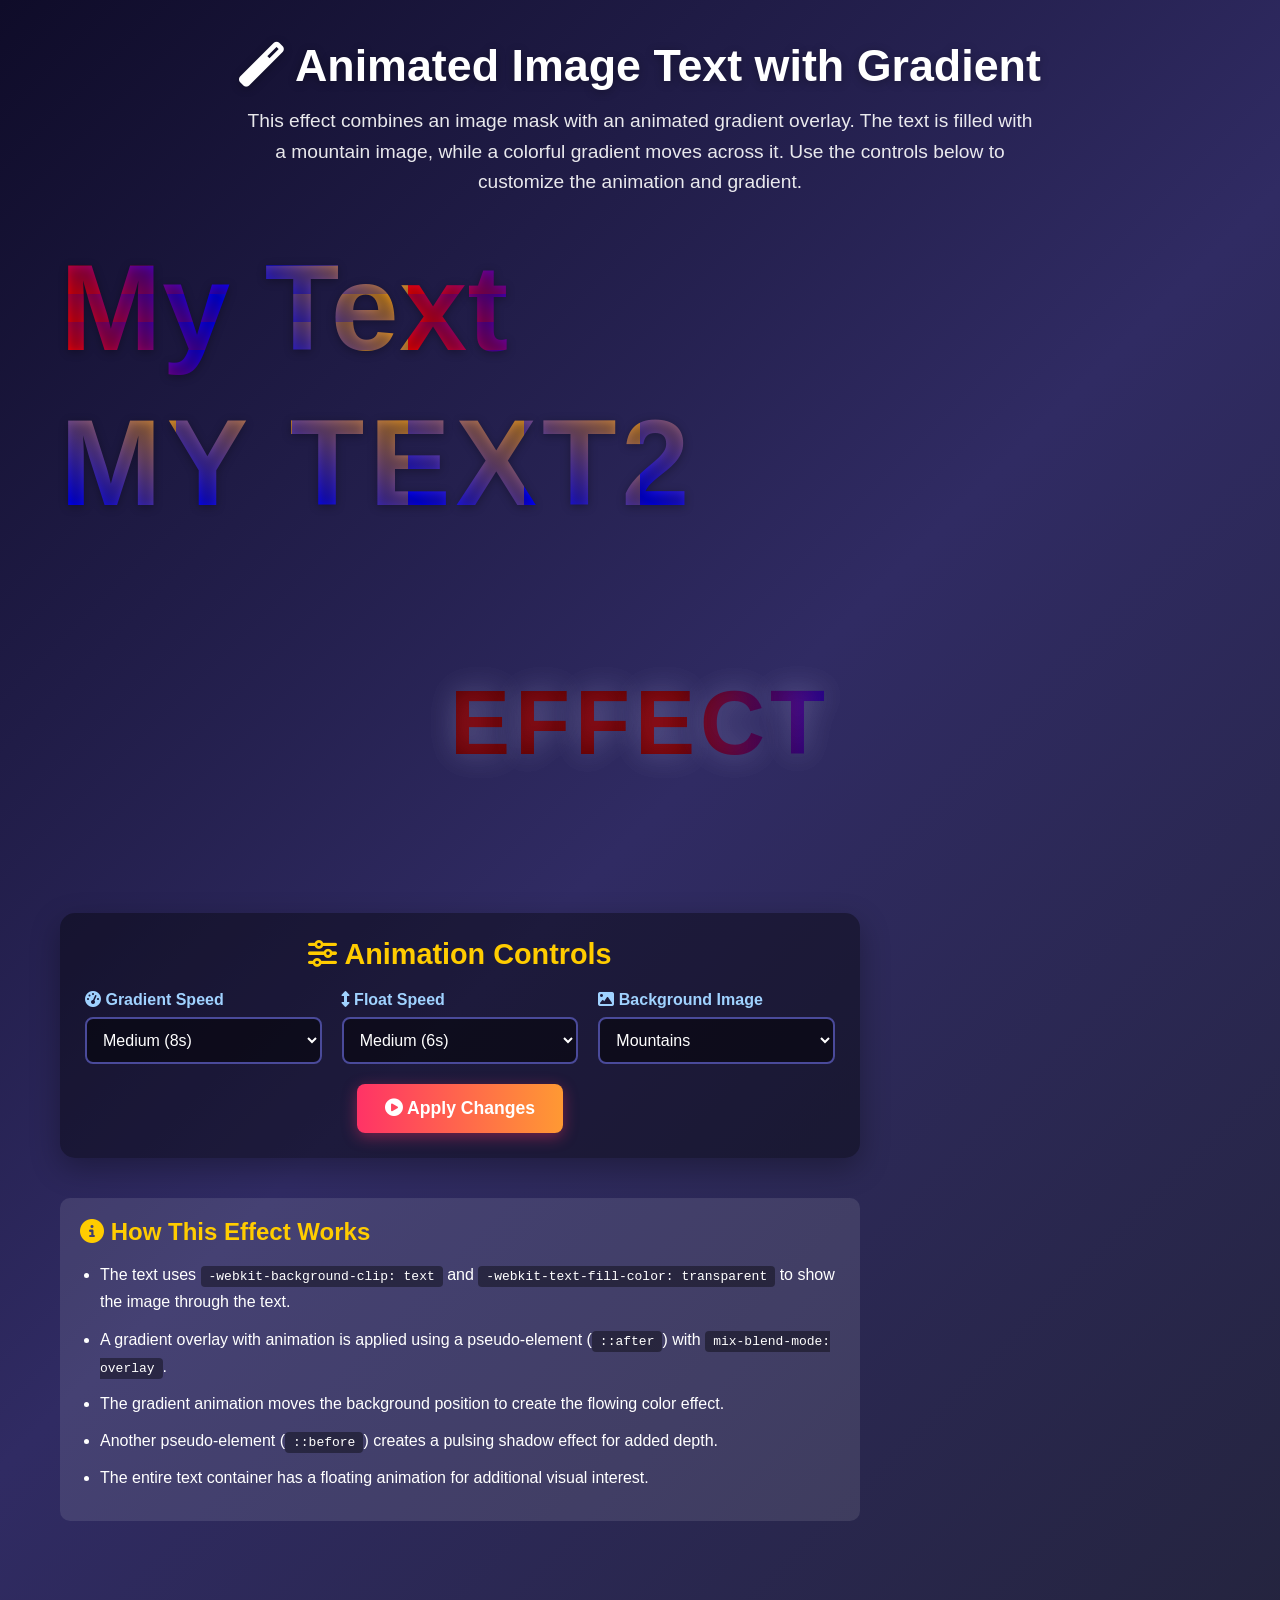
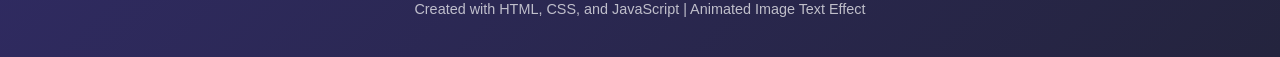
<file: text-gradient.html>
<!DOCTYPE html>
<html lang="en">

<head>
    <meta charset="UTF-8">
    <meta name="viewport" content="width=device-width, initial-scale=1.0">
    <title>Animated Image Text with Gradient</title>
    <link rel="stylesheet" href="https://cdnjs.cloudflare.com/ajax/libs/font-awesome/6.4.0/css/all.min.css">
    <style>
        * {
            margin: 0;
            padding: 0;
            box-sizing: border-box;
        }

        body {
            font-family: 'Segoe UI', Tahoma, Geneva, Verdana, sans-serif;
            background: linear-gradient(135deg, #0f0c29, #302b63, #24243e);
            color: white;
            min-height: 100vh;
            display: flex;
            flex-direction: column;
            align-items: center;
            padding: 20px;
            overflow-x: hidden;
        }

        .container {
            max-width: 1200px;
            width: 100%;
            padding: 20px;
        }

        header {
            text-align: center;
            margin-bottom: 40px;
        }

        h1 {
            font-size: 2.8rem;
            margin-bottom: 15px;
            text-shadow: 0 2px 10px rgba(0, 0, 0, 0.3);
        }

        .description {
            font-size: 1.2rem;
            max-width: 800px;
            margin: 0 auto 30px;
            line-height: 1.6;
            opacity: 0.9;
        }

        .text-container {
            display: flex;
            justify-content: center;
            align-items: center;
            margin: 40px 0;
            min-height: 300px;
        }

        .image-text {
            font-size: 90px;
            font-weight: 900;
            text-transform: uppercase;
            letter-spacing: 5px;
            background-image: url('https://images.unsplash.com/photo-1506905925346-21bda4d32df4?ixlib=rb-4.0.3&ixid=M3wxMjA3fDB8MHxwaG90by1wYWdlfHx8fGVufDB8fHx8fA%3D%3D&auto=format&fit=crop&w=2070&q=80');
            background-size: cover;
            background-position: center;
            background-clip: text;
            -webkit-background-clip: text;
            -webkit-text-fill-color: transparent;
            position: relative;
            text-shadow: 0 0 30px rgba(255, 255, 255, 0.2);
            animation: float 6s ease-in-out infinite;
        }

        /* Gradient overlay animation */
        .image-text::after {
            content: attr(data-text);
            position: absolute;
            left: 0;
            top: 0;
            width: 100%;
            height: 100%;
            background: linear-gradient(90deg, red 20%, blue 40%, orange 10%, purple 60%, green 80%);
            background-size: 300% 100%;
            background-clip: text;
            -webkit-background-clip: text;
            -webkit-text-fill-color: transparent;
            mix-blend-mode: overlay;
            animation: gradientMove 8s ease infinite;
            z-index: 2;
        }


        .my-text {
            font-size: 122px;
            font-weight: bolder;
            background: linear-gradient(33deg, red, blue, orange);
            letter-spacing: .5px;
            background-clip: text;
            -webkit-text-fill-color: transparent;
            animation: gradientMove 12s ease infinite;
            background-size: 30% 20%;
        }

        .my-text2 {
            position: relative;
            font-size: 122px;
            font-weight: 900;
            text-transform: uppercase;
            letter-spacing: 5px;
            background: linear-gradient(33deg, red, blue, orange);
            background-size: cover;
            background-clip: text;
            -webkit-text-fill-color: transparent;
            animation: float 4s ease-in-out infinite;
            animation: gradientMove 12s ease infinite;
            background-size: 10% 200%;
        }


        /* Animations */
        @keyframes gradientMove {
            0% {
                background-position: 0% 50%;
            }

            50% {
                background-position: 100% 50%;
            }

            100% {
                background-position: 0% 50%;
            }
        }

        @keyframes float {

            0%,
            100% {
                transform: translateY(0);
            }

            50% {
                transform: translateY(-20px);
            }
        }

        @keyframes pulse {

            0%,
            100% {
                opacity: 0.3;
            }

            50% {
                opacity: 0.7;
            }
        }

        .controls {
            background: rgba(0, 0, 0, 0.4);
            border-radius: 15px;
            padding: 25px;
            margin-top: 30px;
            max-width: 800px;
            width: 100%;
            box-shadow: 0 10px 30px rgba(0, 0, 0, 0.3);
        }

        .controls h2 {
            font-size: 1.8rem;
            margin-bottom: 20px;
            text-align: center;
            color: #ffcc00;
        }

        .control-group {
            display: flex;
            flex-wrap: wrap;
            gap: 20px;
            justify-content: center;
            margin-bottom: 20px;
        }

        .control-item {
            flex: 1;
            min-width: 200px;
        }

        label {
            display: block;
            margin-bottom: 8px;
            font-weight: 600;
            color: #a0d2ff;
        }

        select,
        input {
            width: 100%;
            padding: 12px;
            border-radius: 8px;
            border: 2px solid #4a4a9a;
            background-color: rgba(0, 0, 0, 0.5);
            color: white;
            font-size: 1rem;
        }

        button {
            background: linear-gradient(90deg, #ff3366, #ff9933);
            color: white;
            border: none;
            padding: 14px 28px;
            border-radius: 8px;
            font-size: 1.1rem;
            font-weight: 600;
            cursor: pointer;
            transition: all 0.3s ease;
            display: block;
            margin: 20px auto 0;
            box-shadow: 0 4px 15px rgba(255, 51, 102, 0.4);
        }

        button:hover {
            transform: translateY(-3px);
            box-shadow: 0 6px 20px rgba(255, 51, 102, 0.6);
        }

        .instructions {
            background: rgba(255, 255, 255, 0.1);
            border-radius: 10px;
            padding: 20px;
            margin-top: 40px;
            max-width: 800px;
            width: 100%;
        }

        .instructions h3 {
            color: #ffcc00;
            margin-bottom: 15px;
            font-size: 1.5rem;
        }

        .instructions ul {
            padding-left: 20px;
            line-height: 1.7;
        }

        .instructions li {
            margin-bottom: 10px;
        }

        .instructions code {
            background: rgba(0, 0, 0, 0.4);
            padding: 3px 8px;
            border-radius: 4px;
            font-family: monospace;
        }

        footer {
            margin-top: 40px;
            text-align: center;
            padding: 20px;
            color: rgba(255, 255, 255, 0.7);
            font-size: 0.9rem;
            width: 100%;
        }

        @media (max-width: 768px) {
            .image-text {
                font-size: 60px;
                letter-spacing: 3px;
            }

            h1 {
                font-size: 2.2rem;
            }

            .description {
                font-size: 1rem;
            }
        }

        @media (max-width: 480px) {
            .image-text {
                font-size: 40px;
                letter-spacing: 2px;
            }

            h1 {
                font-size: 1.8rem;
            }

            .control-group {
                flex-direction: column;
            }
        }
    </style>
</head>

<body>
    <div class="container">
        <header>
            <h1><i class="fas fa-magic"></i> Animated Image Text with Gradient</h1>
            <p class="description">
                This effect combines an image mask with an animated gradient overlay. The text is filled with a mountain
                image,
                while a colorful gradient moves across it. Use the controls below to customize the animation and
                gradient.
            </p>
        </header>

        <div class="">
            <h1 class="my-text">My Text</h1>
        </div>
        <div class="">
            <h1 class="my-text2">My Text2</h1>
        </div>

        <div class="text-container">
            <h2 class="image-text" data-text="EFFECT">EFFECT</h2>
        </div>

        <div class="controls">
            <h2><i class="fas fa-sliders-h"></i> Animation Controls</h2>

            <div class="control-group">
                <div class="control-item">
                    <label for="gradientSpeed"><i class="fas fa-tachometer-alt"></i> Gradient Speed</label>
                    <select id="gradientSpeed">
                        <option value="slow">Slow (12s)</option>
                        <option value="medium" selected>Medium (8s)</option>
                        <option value="fast">Fast (4s)</option>
                    </select>
                </div>

                <div class="control-item">
                    <label for="floatSpeed"><i class="fas fa-arrows-alt-v"></i> Float Speed</label>
                    <select id="floatSpeed">
                        <option value="slow">Slow (8s)</option>
                        <option value="medium" selected>Medium (6s)</option>
                        <option value="fast">Fast (3s)</option>
                    </select>
                </div>

                <div class="control-item">
                    <label for="imageSelect"><i class="fas fa-image"></i> Background Image</label>
                    <select id="imageSelect">
                        <option value="mountains">Mountains</option>
                        <option value="ocean">Ocean</option>
                        <option value="forest">Forest</option>
                        <option value="city">City Skyline</option>
                        <option value="space">Space</option>
                    </select>
                </div>
            </div>

            <button id="applyBtn">
                <i class="fas fa-play-circle"></i> Apply Changes
            </button>
        </div>

        <div class="instructions">
            <h3><i class="fas fa-info-circle"></i> How This Effect Works</h3>
            <ul>
                <li>The text uses <code>-webkit-background-clip: text</code> and
                    <code>-webkit-text-fill-color: transparent</code> to show the image through the text.
                </li>
                <li>A gradient overlay with animation is applied using a pseudo-element (<code>::after</code>) with
                    <code>mix-blend-mode: overlay</code>.
                </li>
                <li>The gradient animation moves the background position to create the flowing color effect.</li>
                <li>Another pseudo-element (<code>::before</code>) creates a pulsing shadow effect for added depth.</li>
                <li>The entire text container has a floating animation for additional visual interest.</li>
            </ul>
        </div>
    </div>

    <footer>
        <p>Created with HTML, CSS, and JavaScript | Animated Image Text Effect</p>
    </footer>

    <script>
        document.addEventListener('DOMContentLoaded', function () {
            const imageText = document.querySelector('.image-text');
            const gradientSpeed = document.getElementById('gradientSpeed');
            const floatSpeed = document.getElementById('floatSpeed');
            const imageSelect = document.getElementById('imageSelect');
            const applyBtn = document.getElementById('applyBtn');

            // Image URLs for different options
            const imageUrls = {
                mountains: 'https://images.unsplash.com/photo-1506905925346-21bda4d32df4?ixlib=rb-4.0.3&ixid=M3wxMjA3fDB8MHxwaG90by1wYWdlfHx8fGVufDB8fHx8fA%3D%3D&auto=format&fit=crop&w=2070&q=80',
                ocean: 'https://images.unsplash.com/photo-1507525428034-b723cf961d3e?ixlib=rb-4.0.3&ixid=M3wxMjA3fDB8MHxwaG90by1wYWdlfHx8fGVufDB8fHx8fA%3D%3D&auto=format&fit=crop&w=2073&q=80',
                forest: 'https://images.unsplash.com/photo-1448375240586-882707db888b?ixlib=rb-4.0.3&ixid=M3wxMjA3fDB8MHxwaG90by1wYWdlfHx8fGVufDB8fHx8fA%3D%3D&auto=format&fit=crop&w=2070&q=80',
                city: 'https://images.unsplash.com/photo-1477959858617-67f85cf4f1df?ixlib=rb-4.0.3&ixid=M3wxMjA3fDB8MHxwaG90by1wYWdlfHx8fGVufDB8fHx8fA%3D%3D&auto=format&fit=crop&w=2074&q=80',
                space: 'https://images.unsplash.com/photo-1446776653964-20c1d3a81b06?ixlib=rb-4.0.3&ixid=M3wxMjA3fDB8MHxwaG90by1wYWdlfHx8fGVufDB8fHx8fA%3D%3D&auto=format&fit=crop&w=2071&q=80'
            };

            // Apply changes when button is clicked
            applyBtn.addEventListener('click', function () {
                // Update gradient animation speed
                let gradientDuration;
                switch (gradientSpeed.value) {
                    case 'slow': gradientDuration = '12s'; break;
                    case 'fast': gradientDuration = '4s'; break;
                    default: gradientDuration = '8s';
                }

                // Update float animation speed
                let floatDuration;
                switch (floatSpeed.value) {
                    case 'slow': floatDuration = '8s'; break;
                    case 'fast': floatDuration = '3s'; break;
                    default: floatDuration = '6s';
                }

                // Update the image
                const selectedImage = imageSelect.value;
                imageText.style.backgroundImage = `url('${imageUrls[selectedImage]}')`;

                // Apply new animation speeds
                const styleSheet = document.styleSheets[0];

                // Update gradient animation
                const gradientRule = findKeyframesRule('gradientMove');
                if (gradientRule) {
                    gradientRule.deleteRule('0%');
                    gradientRule.deleteRule('50%');
                    gradientRule.deleteRule('100%');

                    gradientRule.appendRule(`0% { background-position: 0% 50%; }`);
                    gradientRule.appendRule(`50% { background-position: 100% 50%; }`);
                    gradientRule.appendRule(`100% { background-position: 0% 50%; }`);

                    // Update animation duration
                    imageText.style.animation = `float ${floatDuration} ease-in-out infinite`;
                    const afterElement = getComputedStyle(imageText, '::after');
                    imageText.style.setProperty('--gradient-duration', gradientDuration);

                    // Force reflow to restart animations
                    imageText.style.animation = 'none';
                    setTimeout(() => {
                        imageText.style.animation = `float ${floatDuration} ease-in-out infinite`;
                    }, 10);
                }

                // Show confirmation message
                applyBtn.innerHTML = '<i class="fas fa-check"></i> Changes Applied!';
                setTimeout(() => {
                    applyBtn.innerHTML = '<i class="fas fa-play-circle"></i> Apply Changes';
                }, 2000);
            });

            // Helper function to find keyframes rule
            function findKeyframesRule(ruleName) {
                const ss = document.styleSheets;
                for (let i = 0; i < ss.length; ++i) {
                    for (let j = 0; j < ss[i].cssRules.length; ++j) {
                        if (ss[i].cssRules[j].type === window.CSSRule.KEYFRAMES_RULE &&
                            ss[i].cssRules[j].name === ruleName) {
                            return ss[i].cssRules[j];
                        }
                    }
                }
                return null;
            }

            // Change text on click for demo purposes
            imageText.addEventListener('click', function () {
                const texts = ['EFFECT', 'DESIGN', 'CREATE', 'ANIMATE', 'CSS3'];
                const currentText = this.dataset.text;
                let newText = texts[(texts.indexOf(currentText) + 1) % texts.length];
                this.textContent = newText;
                this.dataset.text = newText;
            });
        });
    </script>
</body>

</html>
</file>
